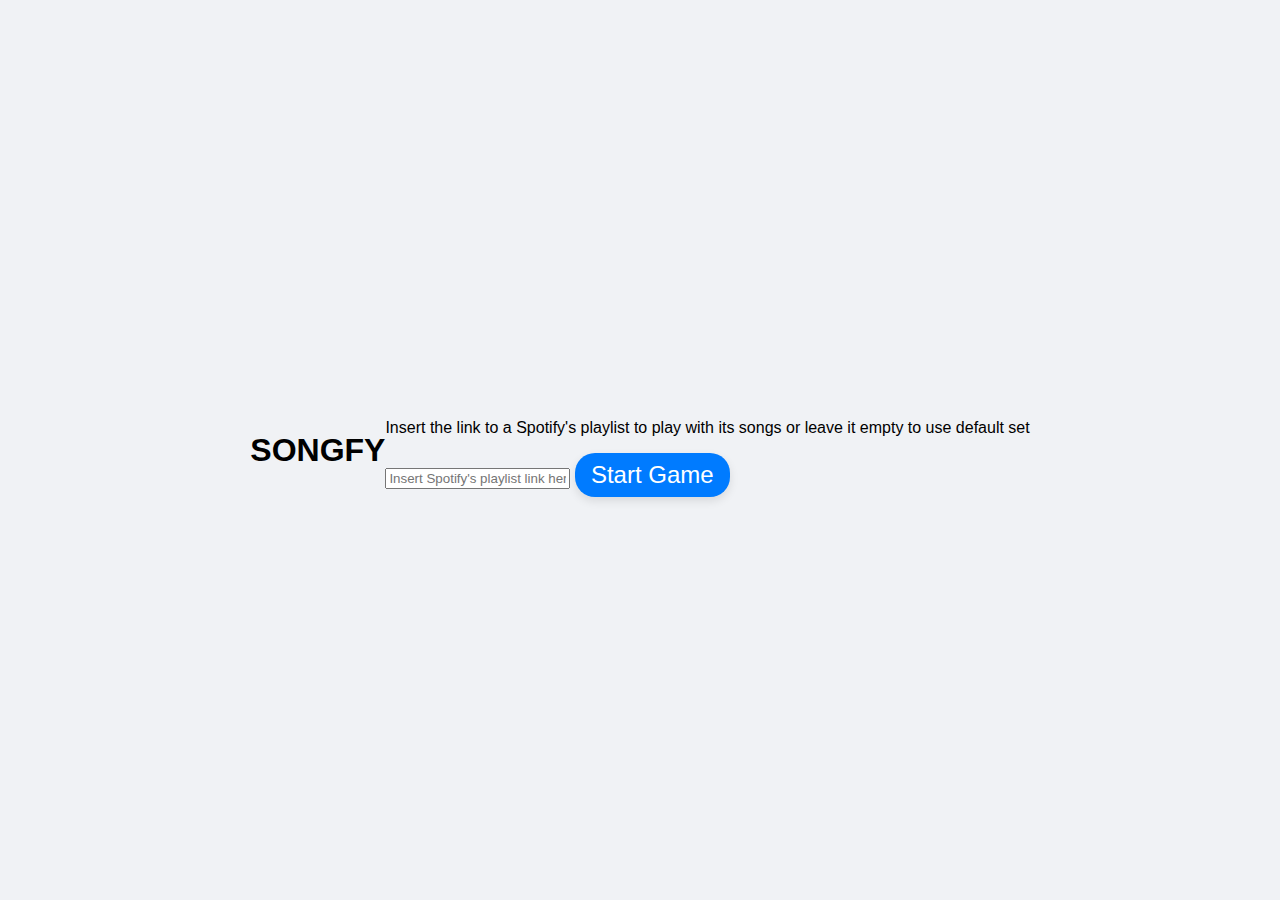
<file: app/templates/index.html>
<!DOCTYPE html>
<html lang="en">
<head>
    <meta charset="UTF-8">
    <meta name="viewport" content="width=device-width, initial-scale=1">
    <title>Songfy</title>
    <link rel="stylesheet" href="../static/styles.css">
</head>
<body class="index-container">
    <h1 class="title">SONGFY</h1>
    <div id="playlistContainer" class="playlist-container">
        <p>Insert the link to a Spotify's playlist to play with its songs
            or leave it empty to use default set</p>
        <input id="playlist-input" placeholder="Insert Spotify's playlist link here">
        <label for="playlist-input">
            <button id="start-game-btn" class="primary-button">
                Start Game
            </button>
        </label>
    </div>
    <script src="../static/index.js"></script>
</body>
</html>
</file>
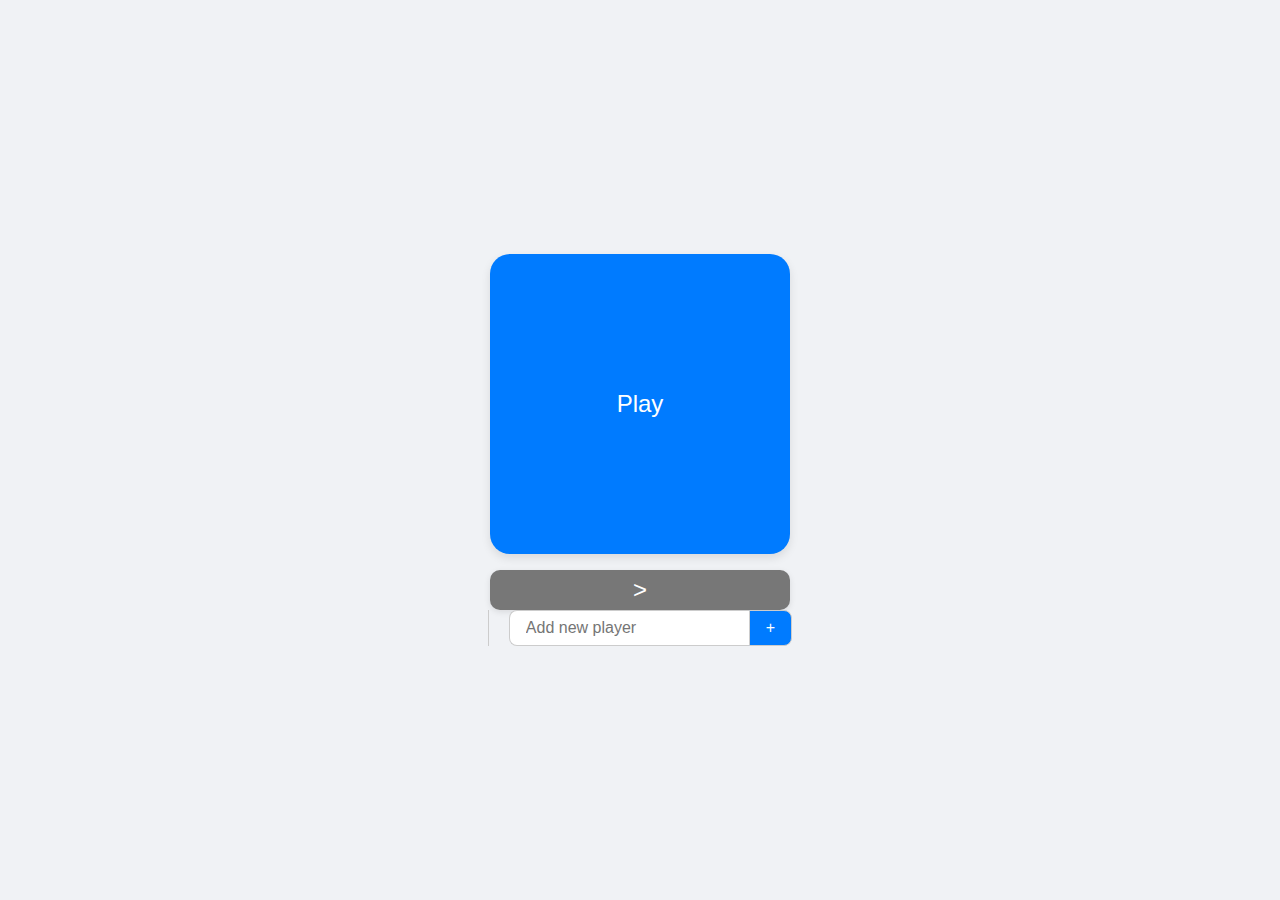
<file: app/templates/game.html>
<!DOCTYPE html>
<html lang="en">
<head>
    <meta charset="UTF-8">
    <meta name="viewport" content="width=device-width, initial-scale=1">
    <title>Songfy</title>
    <link rel="stylesheet" href="../static/styles.css">
</head>
<body>
<div id="embed-iframe"></div>
<div id="gameContainer" class="game-container">
    <div id="buttonContainer" class="button-container">
        <button id="playBtn" class="primary-button main-button">Play</button>
        <button id="nextBtn" class="secondary-button next-button">></button>
    </div>
    <div id="infoContainer" hidden>
        <div>
            <label class="custom-checkbox">
                <input type="checkbox" id="songNameCheckbox"/>
                <span class="checkbox-label-text checkmark">Name: <span id="nameSpan"></span></span>
            </label>
        </div>
        <div>
            <label class="custom-checkbox">
                <input type="checkbox" id="artistsCheckbox"/>
                <span class="checkbox-label-text checkmark">Artists: <span id="artistsSpan"></span></span>
            </label>
        </div>
        <div>
            <label class="custom-checkbox">
                <input type="checkbox" id="releaseDateCheckbox"/>
                <span class="checkbox-label-text checkmark">Release Date: <span id="releaseSpan"></span></span>
            </label>
        </div>
        <button class="primary-button" id="confirmButton">Confirm</button>
    </div>
    <div class="players-container">
        <div class="add-player-container">
            <input id="add-player-input" maxlength="11" placeholder="Add new player">
            <label for="add-player-input">
                <button id="add-player-btn">+</button>
            </label>
        </div>
    </div>
</div>

<script src="https://open.spotify.com/embed/iframe-api/v1" async></script>
<script src="../static/scripts.js"></script>
</body>
</html>
</file>
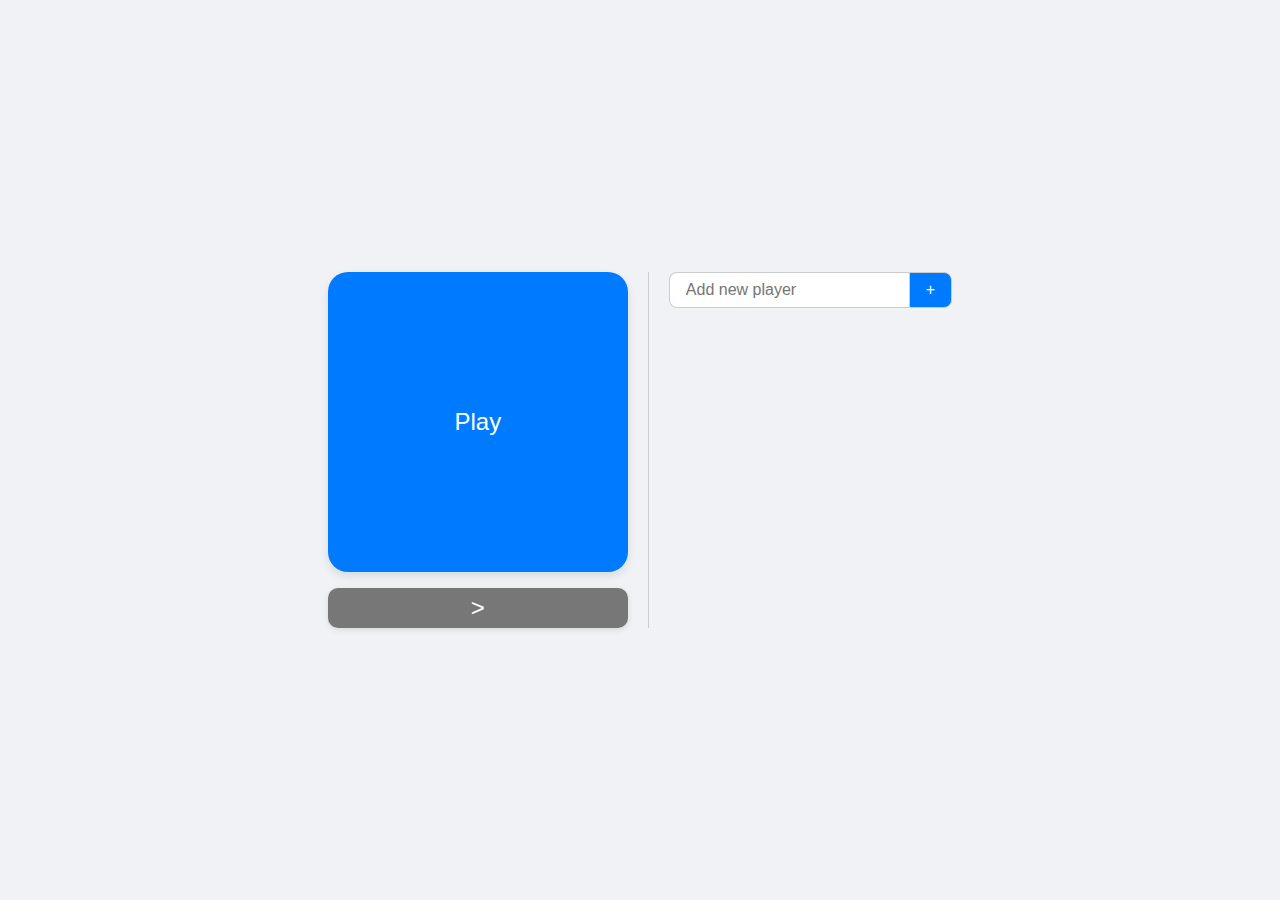
<file: app/templates/songfy.html>
<!DOCTYPE html>
<html lang="en">
<head>
    <meta charset="UTF-8">
    <title>Title</title>
    <style>
        body {
            margin: 0;
            height: 100vh;
            display: flex;
            justify-content: center;
            align-items: center;
            background: #f0f2f5;
            font-family: sans-serif;
        }

        .main-container {
            display: flex;
            flex-direction: row;
            justify-content: space-around;
            gap: 20px;
        }

        .button-container {
            display: flex;
            flex-direction: column;
            align-items: center;
            gap: 16px;
        }

        .info-container {
            display: flex;
            flex-direction: column;
            gap: 10px;
        }

        .info-container button {
            flex: 1;
        }

        .info-container span {
            font-size: large;
            font-weight: bold;
        }

        .custom-checkbox {
            display: inline-flex;
            align-items: center;
            border: 2px solid #ccc;
            border-radius: 6px;
            cursor: pointer;
            user-select: none;
            font-size: 16px;
            transition: border-color 0.3s;
            overflow: hidden; /* Ensures rounded edges are clean */
        }

        .custom-checkbox:hover {
            border-color: #888;
        }

        .custom-checkbox input {
            display: none;
        }

        .custom-checkbox .checkmark {
            width: 40px; /* Wider so it visually balances */
            height: 100%;
            min-height: 40px;
            border-right: 2px solid #ccc;
            display: flex;
            align-items: center;
            justify-content: center;
            position: relative;
            background-color: #f9f9f9;
        }

        .custom-checkbox input:checked + .checkmark {
            background-color: #e0f0ff;
        }

        .custom-checkbox input:checked + .checkmark::after {
            content: "";
            width: 6px;
            height: 12px;
            border: solid #2196F3;
            border-width: 0 2px 2px 0;
            transform: rotate(45deg);
        }

        .checkbox-label-text {
            padding: 10px 14px;
        }

        .main-button {
            width: 300px;
            height: 300px;
        }

        .main-button:hover {
            background-color: #357ac9;
        }

        .button {
            cursor: pointer;
        }

        .button:disabled {
            background-color: #ccc;
            color: #666;
            cursor: not-allowed;
            opacity: 0.7;
            box-shadow: none;
        }

        .primary-button {
            background-color: #007bff;
            padding: 0.5rem 1rem;
            color: white;
            font-size: 1.5rem;
            border: none;
            border-radius: 20px;
            box-shadow: 0 4px 10px rgba(0, 0, 0, 0.1);
            transition: background-color 0.3s;
        }

        .secondary-button {
            width: 300px;
            height: 40px;
            background-color: #777;
            color: white;
            font-size: 1.5rem;
            border: none;
            border-radius: 10px;
            box-shadow: 0 2px 6px rgba(0, 0, 0, 0.1);
            transition: background-color 0.3s;
        }

        .secondary-button:hover {
            background-color: #555;
        }

        .add-player-container {
            display: flex;
            width: 100%;
            max-width: 400px;
        }

        .add-player-container input {
            flex: 1;
            padding: 0.5rem 1rem;
            font-size: 1rem;
            border: 1px solid #ccc;
            border-right: none;
            border-radius: 0.5rem 0 0 0.5rem;
            outline: none;
        }

        .players-container button {
            padding: 0.5rem 1rem;
            font-size: 1rem;
            border: 1px solid #ccc;
            background-color: #007bff;
            color: white;
            border-radius: 0 0.5rem 0.5rem 0;
            cursor: pointer;
            transition: background-color 0.2s ease;
        }

        .add-player-container button:hover {
            background-color: #0056b3;
        }

        .players-container {
            display: flex;
            flex-direction: column;
            gap: 10px;
            border-left: 1px solid #ccc;
            padding-left: 20px;
        }

        .player-container {
            display: flex;
            width: 100%;
            max-width: 400px;
        }

        .current-player div {
            color: #007bff;
        }

        .player-container div {
            display: flex;
            flex: 1;
            justify-content: space-between;
            padding: 0.5rem 1rem;
            border: 1px solid #ccc;
            border-right: none;
            border-radius: 0.5rem 0 0 0.5rem;
            outline: none;
            gap: 5px;
        }

        .value {
            font-weight: bold;
        }

        .player-container button {
            background-color: white;
            color: red;
        }
    </style>
</head>
<body>
<div id="embed-iframe"></div>
<div class="main-container">
    <div id="buttonContainer" class="button-container">
        <button id="playBtn" class="button primary-button main-button">Play</button>
        <button id="nextBtn" class="button secondary-button">></button>
    </div>
    <div id="infoContainer" hidden>
        <div>
            <label class="custom-checkbox">
                <input type="checkbox" id="songNameCheckbox"/>
                <span class="checkmark"></span>
                <span class="checkbox-label-text">Name: <span id="nameSpan"></span></span>
            </label>
        </div>
        <div>
            <label class="custom-checkbox">
                <input type="checkbox" id="artistsCheckbox"/>
                <span class="checkmark"></span>
                <span class="checkbox-label-text">Artists: <span id="artistsSpan"></span></span>
            </label>
        </div>
        <div>
            <label class="custom-checkbox">
                <input type="checkbox" id="releaseDateCheckbox"/>
                <span class="checkmark"></span>
                <span class="checkbox-label-text">Release Date: <span id="releaseSpan"></span></span>
            </label>
        </div>
        <button class="button primary-button" id="confirmButton">Confirm</button>
    </div>
    <div class="players-container">
        <div class="add-player-container">
            <input id="add-player-input" maxlength="11" placeholder="Add new player">
            <label for="add-player-input">
                <button id="add-player-btn">+</button>
            </label>
        </div>
    </div>
</div>

<script src="https://open.spotify.com/embed/iframe-api/v1" async></script>
<script>
    /*
    -- Done!
    Add player - add to html, add to queue after last player on html display --
    Remove player - (open confirmation dialog - confirm ->)* remove from html, remove from queue --

    Flow:
        1. Player border change color when it's their turn
        2. Press Play -> play the song
        3. > btn -> Current buttons disappear. Show correct values and checkbox to select correct ones.
        4. if Player got it:
            animation to increment value*
        5. Move to next player on queue
        loop
     --

    Non-priority:
        Store song data on database
        Backend store current game data
        Set playlist by spotify link through html
        Allow multiple rooms/matches to be created
        Create sets of songs to be selected, e.g., 2000s, Classic Rock, Brazilian Funk, Top Streamed etc.
    */

    let iFrameApi;
    let players = [];
    let currentPlayer = 0;

    window.onload = (e) => {
        document.getElementById('add-player-btn').addEventListener('click', addPlayer);
        document.getElementById('confirmButton').addEventListener('click', finishPlayerTurn);
    }

    window.onSpotifyIframeApiReady = (IFrameAPI) => {
        iFrameApi = IFrameAPI;
        start();
    };

    async function start() {
        let counter = 0;
        let songs = shuffle((await getSongs()).filter(s => !s.yearReleased.includes('2025')));
        let currentSong = songs[counter];
        let cancelChange = false;

        const element = document.getElementById('embed-iframe');
        const options = {
            width: '0',
            height: '0',
            uri: `spotify:track:${currentSong['id']}`
        };
        const callback = (EmbedController) => {
            document.getElementById('playBtn').addEventListener('click', () => {
                cancelChange = false;
                EmbedController.resume();
                togglePlayBtn(false);
                setTimeout(() => {
                    if (!cancelChange) {
                        EmbedController.pause();
                        document.getElementById('playBtn').innerText = "Done"
                    }
                }, 25000);
            });

            document.getElementById('nextBtn')
                .addEventListener('click', () => {
                    cancelChange = true;
                    document.getElementById('nameSpan').innerText = currentSong.name;
                    document.getElementById('artistsSpan').innerText = currentSong.artists.join(', ');
                    document.getElementById('releaseSpan').innerText = currentSong.yearReleased;
                    counter++;
                    currentSong = songs[counter];
                    EmbedController.loadUri(`spotify:track:${currentSong['id']}`, false, 30);
                    EmbedController.pause();
                    toggleDisplayedContainer();
                });
        };
        iFrameApi.createController(element, options, callback);
    }

    function togglePlayBtn(state) {
        let playBtn = document.getElementById('playBtn');
        playBtn.disabled = !state;

        if (playBtn.disabled) {
            playBtn.innerText = "Playing..."
        } else {
            playBtn.innerText = "Play"
        }
    }

    async function getSongs() {
        let response = await fetch('http://192.168.100.5:8000/songfy/get-songs')
        if (!response.ok) {
            throw new Error(`HTTP error! status: ${response.status}`);
        }

        return await response.json();
    }

    function toggleDisplayedContainer() {
        let infoContainer = document.getElementById('infoContainer');
        let btnContainer = document.getElementById('buttonContainer');

        if (infoContainer.hidden) {
            btnContainer.classList.remove('button-container');
            infoContainer.classList.add('info-container');
            infoContainer.hidden = false
            btnContainer.hidden = true
        } else {
            togglePlayBtn(true);
            infoContainer.hidden = true;
            btnContainer.hidden = false;
            infoContainer.classList.remove('info-container');
            btnContainer.classList.add('button-container');
        }
    }

    function shuffle(array) {
        for (let i = array.length - 1; i > 0; i--) {
            const j = Math.floor(Math.random() * (i + 1)); // random index from 0 to i
            [array[i], array[j]] = [array[j], array[i]];   // swap elements
        }
        return array;
    }

    function addPlayer() {
        const playerNameInput = document.getElementById('add-player-input');
        const playerName = playerNameInput.value;
        if (playerName.length === 0) {
            // Print error msg
            return;
        }

        const playerElement = document.createElement('div');
        const playerElementHtml = '<div>' +
            `                  <span class="value">${playerName}</span>` +
            '                  <span>has</span>' +
            '                  <span class="value"><span class="points">0</span> points</span>' +
            '              </div>';
        const deleteBtn = document.createElement('button');
        const playersContainer = document.getElementsByClassName('players-container')[0];
        const addPlayerContainer = document.getElementsByClassName('add-player-container')[0];
        deleteBtn.innerText = 'X';
        deleteBtn.addEventListener('click', deletePlayer);

        playerElement.classList.add('player-container');
        playerElement.innerHTML = playerElementHtml;
        playerElement.appendChild(deleteBtn);

        playersContainer.insertBefore(playerElement, addPlayerContainer);

        if (playersContainer.children.length === 2) {
            playerElement.classList.add('current-player');
        }

        playerNameInput.value = '';
        players.push(playerName);
    }

    function deletePlayer(event) {
        const playerElement = event.target.parentElement;
        const playerIndex =  Array.from(playerElement.parentElement.children).indexOf(playerElement);
        let changeCurrentPlayer = playerElement.classList.contains('current-player');
        playerElement.remove();

        if (changeCurrentPlayer) {
            const playersContainer = document.getElementsByClassName('players-container')[0];
            playersContainer.children[0].classList.add('current-player');
        }

        players.splice(Number(playerIndex), 1);
    }

    function finishPlayerTurn() {
        if (players.length === 0) {
            toggleDisplayedContainer();
        }

        const songNameCheckbox = document.getElementById('songNameCheckbox');
        const artistsCheckbox = document.getElementById('artistsCheckbox');
        const releaseDateCheckbox = document.getElementById('releaseDateCheckbox');
        const checkboxes = [songNameCheckbox, artistsCheckbox, releaseDateCheckbox];
        const pointsToAdd = checkboxes.filter(c => c.checked).length;

        const playersContainer = document.getElementsByClassName('players-container')[0];
        const playerElement = document.getElementsByClassName('current-player')[0];
        const playerPointsElement = playerElement.getElementsByClassName('points')[0];
        let playerPoints = Number(playerPointsElement.innerText);
        playerPoints += pointsToAdd;

        playerPointsElement.innerText = playerPoints;
        playerElement.classList.remove('current-player');
        currentPlayer = currentPlayer === players.length-1 ? 0 : currentPlayer + 1;

        playersContainer.children[currentPlayer].classList.add('current-player');
        toggleDisplayedContainer();
        checkboxes.map(c => c.checked = false);
    }
</script>
</body>
</html>
</file>
<file: app/static/styles.css>
body {
    margin: 0;
    height: 100vh;
    display: flex;
    justify-content: center;
    align-items: center;
    background: #f0f2f5;
    font-family: sans-serif;
}

.main-container {
    display: flex;
    flex-direction: row;
    justify-content: space-around;
    gap: 20px;
}

.button-container {
    display: flex;
    flex-direction: column;
    align-items: center;
    gap: 16px;
}

.info-container {
    display: flex;
    flex-direction: column;
    gap: 10px;
}

.info-container button {
    flex: 1;
}

.info-container span {
    font-size: large;
    font-weight: bold;
}

.custom-checkbox {
    display: inline-flex;
    align-items: center;
    border: 2px solid #ccc;
    border-radius: 6px;
    cursor: pointer;
    user-select: none;
    font-size: 16px;
    transition: border-color 0.3s;
    overflow: hidden; /* Ensures rounded edges are clean */
}

.custom-checkbox:hover {
    border-color: #888;
}

.custom-checkbox input {
    display: none;
}

.custom-checkbox .checkmark {
    width: 40px; /* Wider so it visually balances */
    height: 100%;
    min-height: 40px;
    border-right: 2px solid #ccc;
    display: flex;
    align-items: center;
    justify-content: center;
    position: relative;
    background-color: #f9f9f9;
}

.custom-checkbox input:checked + .checkmark {
    background-color: #e0f0ff;
}

.custom-checkbox input:checked + .checkmark::after {
    content: "";
    width: 6px;
    height: 12px;
    border: solid #2196F3;
    border-width: 0 2px 2px 0;
    transform: rotate(45deg);
}

.checkbox-label-text {
    padding: 10px 14px;
}

.main-button {
    width: 300px;
    height: 300px;
}

.main-button:hover {
    background-color: #357ac9;
}

.button {
    cursor: pointer;
}

.button:disabled {
    background-color: #ccc;
    color: #666;
    cursor: not-allowed;
    opacity: 0.7;
    box-shadow: none;
}

.primary-button {
    background-color: #007bff;
    padding: 0.5rem 1rem;
    color: white;
    font-size: 1.5rem;
    border: none;
    border-radius: 20px;
    box-shadow: 0 4px 10px rgba(0, 0, 0, 0.1);
    transition: background-color 0.3s;
}

.secondary-button {
    width: 300px;
    height: 40px;
    background-color: #777;
    color: white;
    font-size: 1.5rem;
    border: none;
    border-radius: 10px;
    box-shadow: 0 2px 6px rgba(0, 0, 0, 0.1);
    transition: background-color 0.3s;
}

.secondary-button:hover {
    background-color: #555;
}

.add-player-container {
    display: flex;
    width: 100%;
    max-width: 400px;
}

.add-player-container input {
    flex: 1;
    padding: 0.5rem 1rem;
    font-size: 1rem;
    border: 1px solid #ccc;
    border-right: none;
    border-radius: 0.5rem 0 0 0.5rem;
    outline: none;
}

.players-container button {
    padding: 0.5rem 1rem;
    font-size: 1rem;
    border: 1px solid #ccc;
    background-color: #007bff;
    color: white;
    border-radius: 0 0.5rem 0.5rem 0;
    cursor: pointer;
    transition: background-color 0.2s ease;
}

.add-player-container button:hover {
    background-color: #0056b3;
}

.players-container {
    display: flex;
    flex-direction: column;
    gap: 10px;
    border-left: 1px solid #ccc;
    padding-left: 20px;
}

.player-container {
    display: flex;
    width: 100%;
    max-width: 400px;
}

.current-player div {
    color: #007bff;
}

.player-container div {
    display: flex;
    flex: 1;
    justify-content: space-between;
    padding: 0.5rem 1rem;
    border: 1px solid #ccc;
    border-right: none;
    border-radius: 0.5rem 0 0 0.5rem;
    outline: none;
    gap: 5px;
}

.value {
    font-weight: bold;
}

.player-container button {
    background-color: white;
    color: red;
}
</file>
